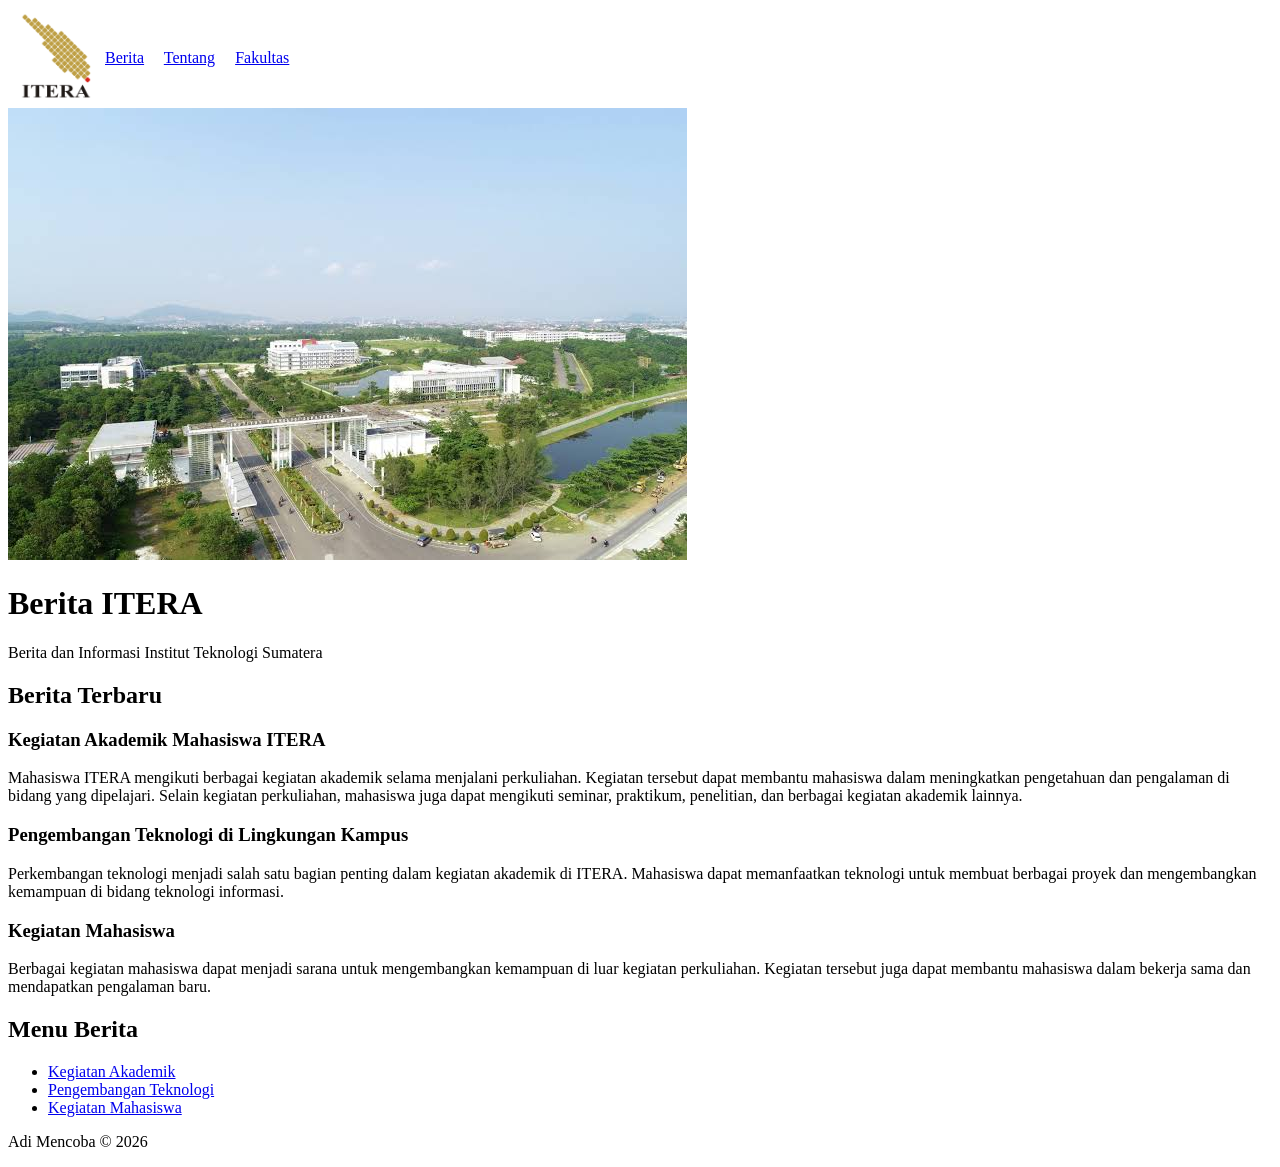
<file: tugas2/index.html>
<!DOCTYPE html>
<html lang="id">

<head>
    <meta charset="UTF-8">
    <meta name="viewport" content="width=device-width, initial-scale=1.0">
    <title>Berita ITERA</title>
</head>

<body>

    <header>

        <table>
            <tr>

                <td>
                    <img src="logo_itera.png"
                        alt="Logo Institut Teknologi Sumatera"
                        width="90">
                </td>

                <td>
                    <nav>
                        <a href="index.html">Berita</a>

                        &nbsp;&nbsp;&nbsp;

                        <a href="tentang.html">Tentang</a>

                        &nbsp;&nbsp;&nbsp;

                        <a href="fakultas.html">Fakultas</a>
                    </nav>
                </td>

            </tr>
        </table>

    </header>


    <div>

        <img src="tampilan_itera.png"
            alt="Kampus Institut Teknologi Sumatera">

    </div>


    <main>

        <h1>Berita ITERA</h1>

        <p>
            Berita dan Informasi Institut Teknologi Sumatera
        </p>


        <section>

            <h2>Berita Terbaru</h2>


            <article id="akademik">

                <h3>Kegiatan Akademik Mahasiswa ITERA</h3>

                <p>
                    Mahasiswa ITERA mengikuti berbagai kegiatan
                    akademik selama menjalani perkuliahan.
                    Kegiatan tersebut dapat membantu mahasiswa
                    dalam meningkatkan pengetahuan dan pengalaman
                    di bidang yang dipelajari. Selain kegiatan
                    perkuliahan, mahasiswa juga dapat mengikuti
                    seminar, praktikum, penelitian, dan berbagai
                    kegiatan akademik lainnya.
                </p>

            </article>


            <article id="teknologi">

                <h3>Pengembangan Teknologi di Lingkungan Kampus</h3>

                <p>
                    Perkembangan teknologi menjadi salah satu
                    bagian penting dalam kegiatan akademik di
                    ITERA. Mahasiswa dapat memanfaatkan teknologi
                    untuk membuat berbagai proyek dan mengembangkan
                    kemampuan di bidang teknologi informasi.
                </p>

            </article>


            <article id="mahasiswa">

                <h3>Kegiatan Mahasiswa</h3>

                <p>
                    Berbagai kegiatan mahasiswa dapat menjadi
                    sarana untuk mengembangkan kemampuan di luar
                    kegiatan perkuliahan. Kegiatan tersebut juga
                    dapat membantu mahasiswa dalam bekerja sama
                    dan mendapatkan pengalaman baru.
                </p>

            </article>

        </section>


        <aside>

            <h2>Menu Berita</h2>

            <ul>

                <li>
                    <a href="#akademik">
                        Kegiatan Akademik
                    </a>
                </li>

                <li>
                    <a href="#teknologi">
                        Pengembangan Teknologi
                    </a>
                </li>

                <li>
                    <a href="#mahasiswa">
                        Kegiatan Mahasiswa
                    </a>
                </li>

            </ul>

        </aside>

    </main>


    <footer>

        <p>
            Adi Mencoba &copy; 2026
        </p>

    </footer>

</body>

</html>
</file>
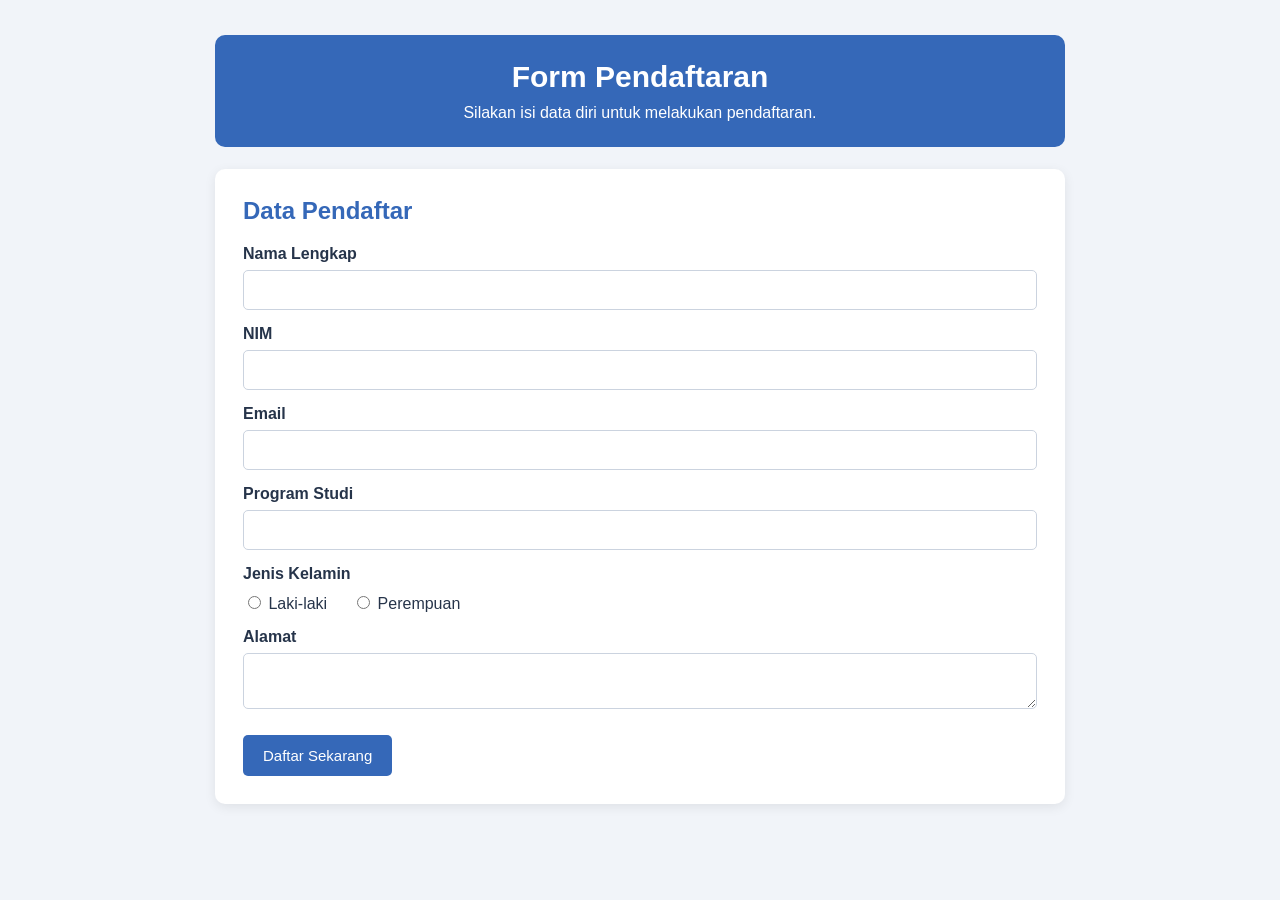
<file: tugas3/index.html>
<!DOCTYPE html>
<html lang="id">
<head>
    <meta charset="UTF-8">
    <meta name="viewport" content="width=device-width, initial-scale=1.0">
    <title>Form Pendaftaran</title>
    <link rel="stylesheet" href="style.css">
</head>
<body>
    <div class="container">
        <div class="header">
            <h1>Form Pendaftaran</h1>
            <p>Silakan isi data diri untuk melakukan pendaftaran.</p>
        </div>

        <div class="form-box">
            <h2>Data Pendaftar</h2>
            <form action="detail.html" method="get">
                <label for="nama">Nama Lengkap</label>
                <input type="text" id="nama" name="nama" required>

                <label for="nim">NIM</label>
                <input type="text" id="nim" name="nim" required>

                <label for="email">Email</label>
                <input type="email" id="email" name="email" required>

                <label for="prodi">Program Studi</label>
                <input type="text" id="prodi" name="prodi" required>

                <label>Jenis Kelamin</label>
                <div class="pilihan">
                    <label><input type="radio" name="jenis_kelamin" value="Laki-laki" required> Laki-laki</label>
                    <label><input type="radio" name="jenis_kelamin" value="Perempuan"> Perempuan</label>
                </div>

                <label for="alamat">Alamat</label>
                <textarea id="alamat" name="alamat"></textarea>

                <button type="submit">Daftar Sekarang</button>
            </form>
        </div>
    </div>
</body>
</html>
</file>
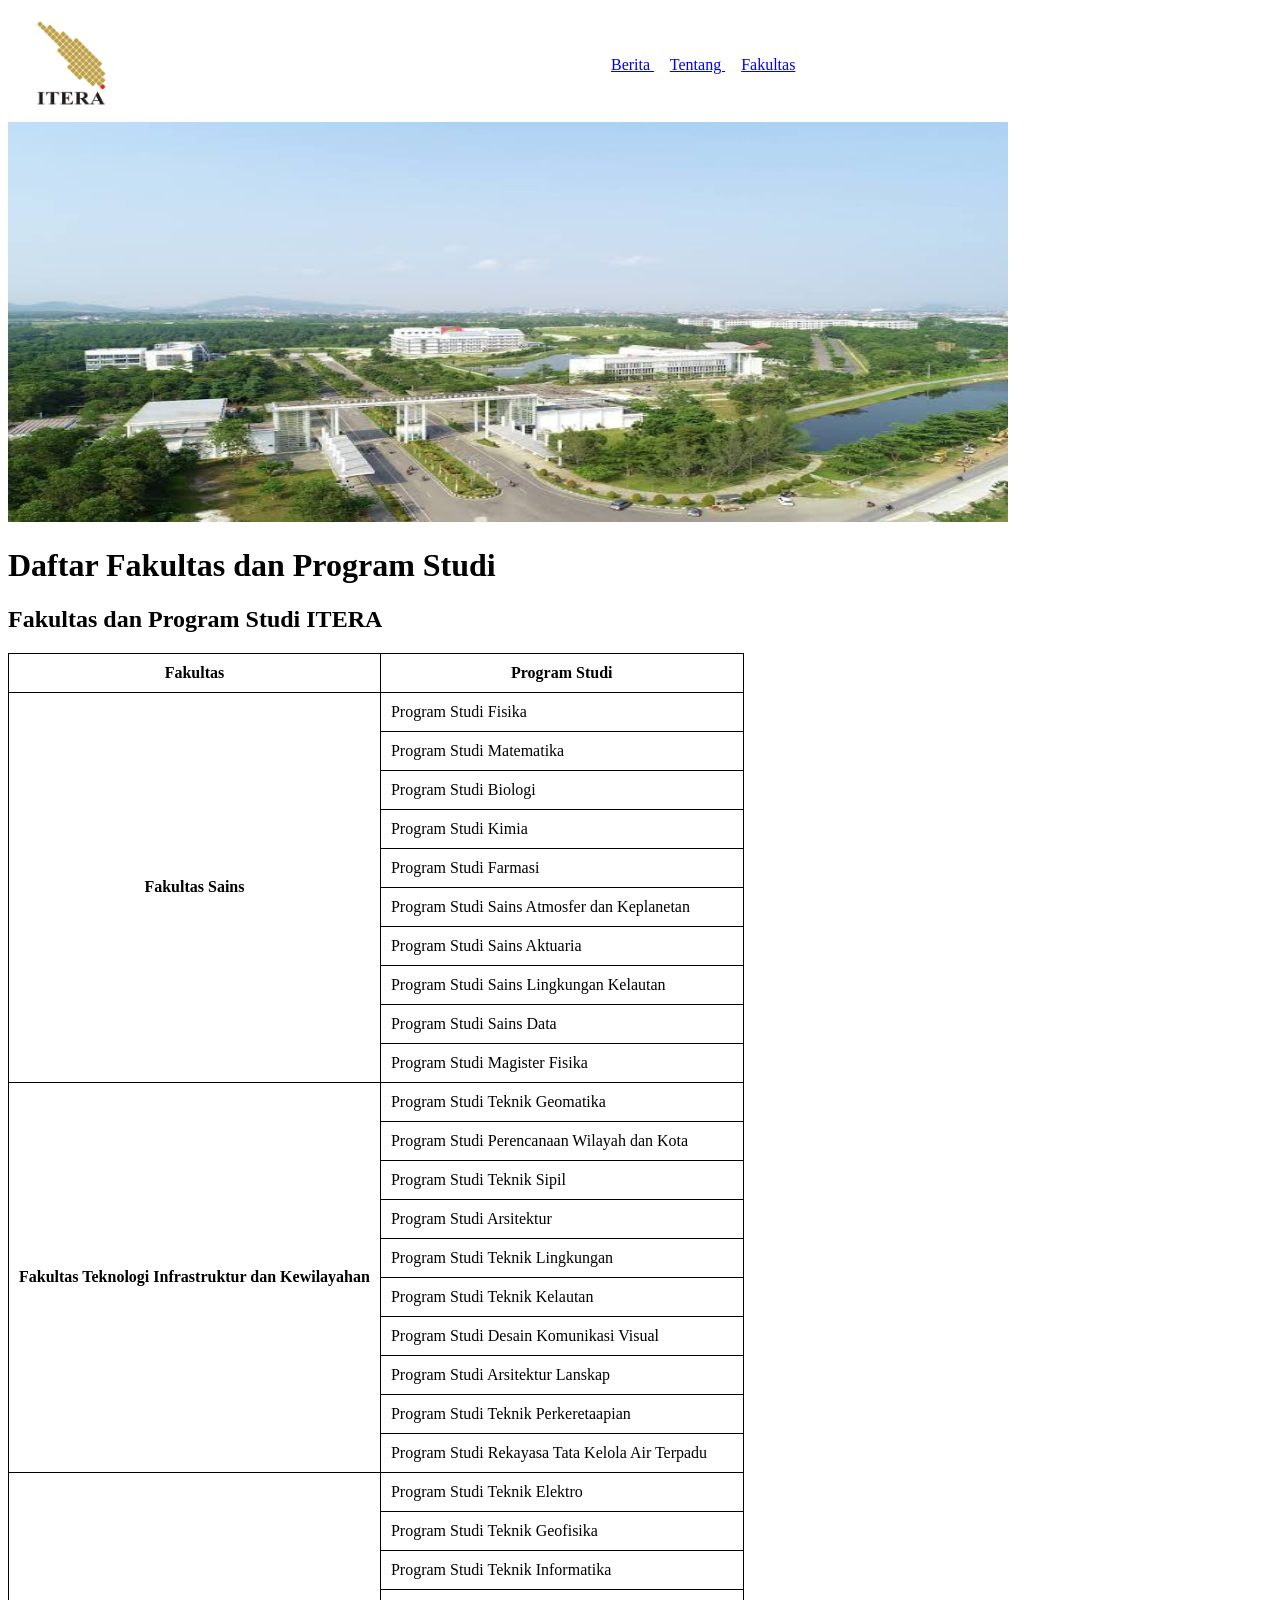
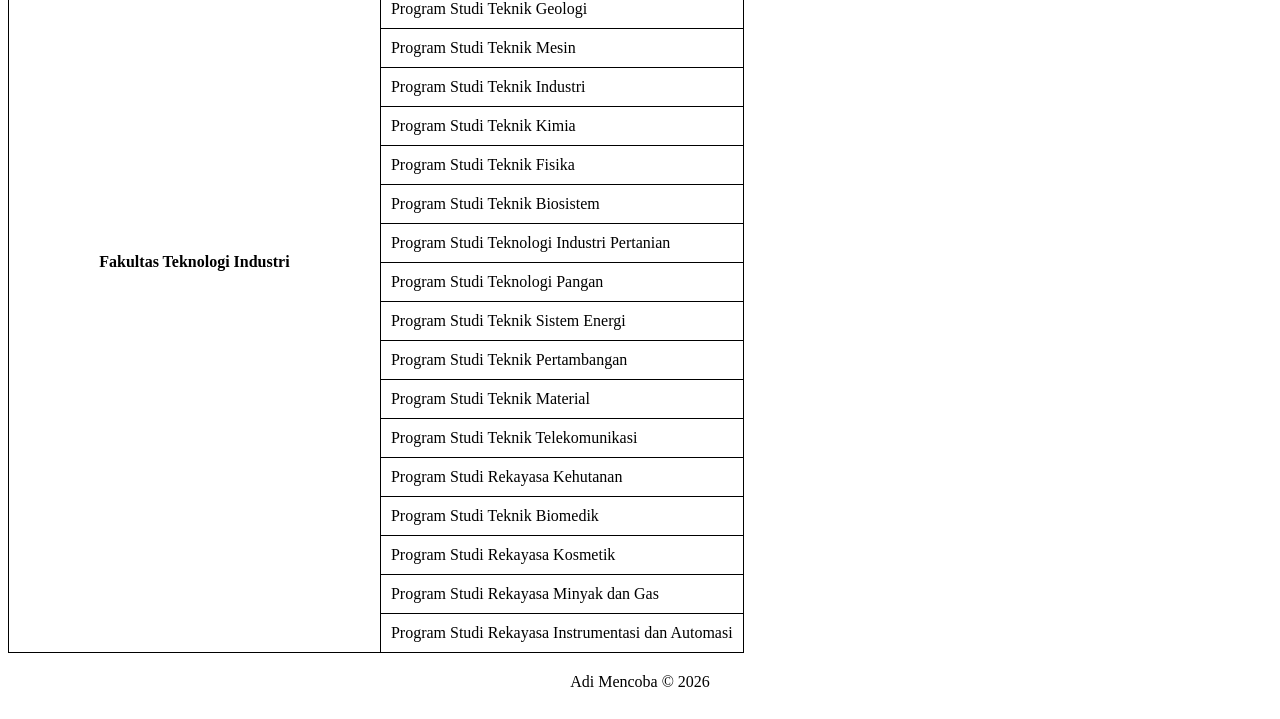
<file: tugas2/fakultas.html>
<!DOCTYPE html>
<html lang="id">

<head>
    <meta charset="UTF-8">
    <meta name="viewport" content="width=device-width, initial-scale=1.0">
    <title>Fakultas ITERA</title>

    <style>
        .header-table {
            width: 100%;
            border: 0;
            border-spacing: 0;
        }

        .logo-cell {
            width: 10%;
            text-align: center;
            padding: 10px;
        }

        .menu-cell {
            width: 90%;
            text-align: center;
            padding: 10px;
        }

        .tabel-fakultas {
            border-collapse: collapse;
        }

        .tabel-fakultas th,
        .tabel-fakultas td {
            border: 1px solid black;
            padding: 10px;
        }

        .footer-table {
            width: 100%;
            border: 0;
            border-spacing: 0;
        }

        .footer-cell {
            text-align: center;
            padding: 20px;
        }
    </style>
</head>

<body>

    <header>

        <table class="header-table">
            <tr>

                <td class="logo-cell">
                    <img src="logo_itera.png"
                        alt="Logo Institut Teknologi Sumatera"
                        width="90">
                </td>

                <td class="menu-cell">
                    <nav>
                        <a href="index.html">
                            Berita
                        </a>

                        &nbsp;&nbsp;&nbsp;

                        <a href="tentang.html">
                            Tentang
                        </a>

                        &nbsp;&nbsp;&nbsp;

                        <a href="fakultas.html">
                            Fakultas
                        </a>
                    </nav>
                </td>

            </tr>
        </table>

    </header>


    <div>
        <img src="tampilan_itera.png"
            alt="Kampus Institut Teknologi Sumatera"
            width="1000"
            height="400">
    </div>


    <main>

        <h1>Daftar Fakultas dan Program Studi</h1>

        <section>

            <h2>Fakultas dan Program Studi ITERA</h2>

            <table class="tabel-fakultas">

                <thead>
                    <tr>
                        <th>Fakultas</th>
                        <th>Program Studi</th>
                    </tr>
                </thead>

                <tbody>

                    <tr>
                        <th rowspan="10">
                            Fakultas Sains
                        </th>
                        <td>
                            Program Studi Fisika
                        </td>
                    </tr>

                    <tr>
                        <td>
                            Program Studi Matematika
                        </td>
                    </tr>

                    <tr>
                        <td>
                            Program Studi Biologi
                        </td>
                    </tr>

                    <tr>
                        <td>
                            Program Studi Kimia
                        </td>
                    </tr>

                    <tr>
                        <td>
                            Program Studi Farmasi
                        </td>
                    </tr>

                    <tr>
                        <td>
                            Program Studi Sains Atmosfer dan Keplanetan
                        </td>
                    </tr>

                    <tr>
                        <td>
                            Program Studi Sains Aktuaria
                        </td>
                    </tr>

                    <tr>
                        <td>
                            Program Studi Sains Lingkungan Kelautan
                        </td>
                    </tr>

                    <tr>
                        <td>
                            Program Studi Sains Data
                        </td>
                    </tr>

                    <tr>
                        <td>
                            Program Studi Magister Fisika
                        </td>
                    </tr>


                    <tr>
                        <th rowspan="10">
                            Fakultas Teknologi Infrastruktur dan Kewilayahan
                        </th>
                        <td>
                            Program Studi Teknik Geomatika
                        </td>
                    </tr>

                    <tr>
                        <td>
                            Program Studi Perencanaan Wilayah dan Kota
                        </td>
                    </tr>

                    <tr>
                        <td>
                            Program Studi Teknik Sipil
                        </td>
                    </tr>

                    <tr>
                        <td>
                            Program Studi Arsitektur
                        </td>
                    </tr>

                    <tr>
                        <td>
                            Program Studi Teknik Lingkungan
                        </td>
                    </tr>

                    <tr>
                        <td>
                            Program Studi Teknik Kelautan
                        </td>
                    </tr>

                    <tr>
                        <td>
                            Program Studi Desain Komunikasi Visual
                        </td>
                    </tr>

                    <tr>
                        <td>
                            Program Studi Arsitektur Lanskap
                        </td>
                    </tr>

                    <tr>
                        <td>
                            Program Studi Teknik Perkeretaapian
                        </td>
                    </tr>

                    <tr>
                        <td>
                            Program Studi Rekayasa Tata Kelola Air Terpadu
                        </td>
                    </tr>


                    <tr>
                        <th rowspan="20">
                            Fakultas Teknologi Industri
                        </th>
                        <td>
                            Program Studi Teknik Elektro
                        </td>
                    </tr>

                    <tr>
                        <td>
                            Program Studi Teknik Geofisika
                        </td>
                    </tr>

                    <tr>
                        <td>
                            Program Studi Teknik Informatika
                        </td>
                    </tr>

                    <tr>
                        <td>
                            Program Studi Teknik Geologi
                        </td>
                    </tr>

                    <tr>
                        <td>
                            Program Studi Teknik Mesin
                        </td>
                    </tr>

                    <tr>
                        <td>
                            Program Studi Teknik Industri
                        </td>
                    </tr>

                    <tr>
                        <td>
                            Program Studi Teknik Kimia
                        </td>
                    </tr>

                    <tr>
                        <td>
                            Program Studi Teknik Fisika
                        </td>
                    </tr>

                    <tr>
                        <td>
                            Program Studi Teknik Biosistem
                        </td>
                    </tr>

                    <tr>
                        <td>
                            Program Studi Teknologi Industri Pertanian
                        </td>
                    </tr>

                    <tr>
                        <td>
                            Program Studi Teknologi Pangan
                        </td>
                    </tr>

                    <tr>
                        <td>
                            Program Studi Teknik Sistem Energi
                        </td>
                    </tr>

                    <tr>
                        <td>
                            Program Studi Teknik Pertambangan
                        </td>
                    </tr>

                    <tr>
                        <td>
                            Program Studi Teknik Material
                        </td>
                    </tr>

                    <tr>
                        <td>
                            Program Studi Teknik Telekomunikasi
                        </td>
                    </tr>

                    <tr>
                        <td>
                            Program Studi Rekayasa Kehutanan
                        </td>
                    </tr>

                    <tr>
                        <td>
                            Program Studi Teknik Biomedik
                        </td>
                    </tr>

                    <tr>
                        <td>
                            Program Studi Rekayasa Kosmetik
                        </td>
                    </tr>

                    <tr>
                        <td>
                            Program Studi Rekayasa Minyak dan Gas
                        </td>
                    </tr>

                    <tr>
                        <td>
                            Program Studi Rekayasa Instrumentasi dan Automasi
                        </td>
                    </tr>

                </tbody>

            </table>

        </section>

    </main>


    <footer>

        <table class="footer-table">
            <tr>
                <td class="footer-cell">
                    Adi Mencoba &copy; 2026
                </td>
            </tr>
        </table>

    </footer>

</body>

</html>
</file>
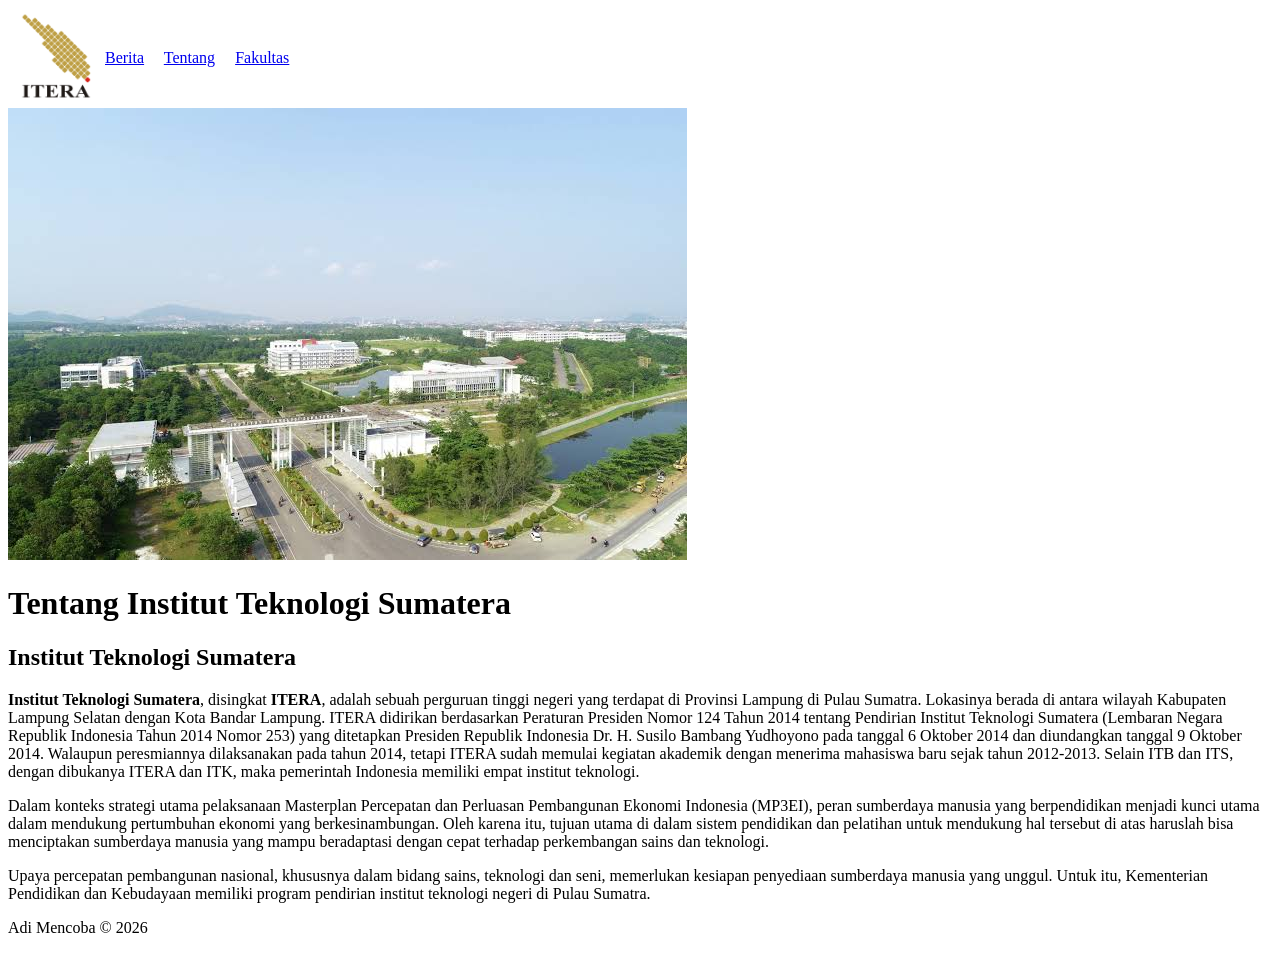
<file: tugas2/tentang.html>
<!DOCTYPE html>
<html lang="id">

<head>
    <meta charset="UTF-8">
    <meta name="viewport" content="width=device-width, initial-scale=1.0">
    <title>Tentang ITERA</title>
</head>

<body>

    <header>

        <table>
            <tr>

                <td>
                    <img src="logo_itera.png"
                        alt="Logo Institut Teknologi Sumatera"
                        width="90">
                </td>

                <td>
                    <nav>
                        <a href="index.html">Berita</a>

                        &nbsp;&nbsp;&nbsp;

                        <a href="tentang.html">Tentang</a>

                        &nbsp;&nbsp;&nbsp;

                        <a href="fakultas.html">Fakultas</a>
                    </nav>
                </td>

            </tr>
        </table>

    </header>


    <div>

        <img src="tampilan_itera.png"
            alt="Kampus Institut Teknologi Sumatera">

    </div>


    <main>

        <h1>Tentang Institut Teknologi Sumatera</h1>


        <section>

            <h2>Institut Teknologi Sumatera</h2>

            <p>
                <strong>Institut Teknologi Sumatera</strong>, disingkat
                <strong>ITERA</strong>, adalah sebuah perguruan tinggi negeri
                yang terdapat di Provinsi Lampung di Pulau Sumatra.
                Lokasinya berada di antara wilayah Kabupaten Lampung
                Selatan dengan Kota Bandar Lampung. ITERA didirikan
                berdasarkan Peraturan Presiden Nomor 124 Tahun 2014
                tentang Pendirian Institut Teknologi Sumatera
                (Lembaran Negara Republik Indonesia Tahun 2014
                Nomor 253) yang ditetapkan Presiden Republik Indonesia
                Dr. H. Susilo Bambang Yudhoyono pada tanggal
                6 Oktober 2014 dan diundangkan tanggal 9 Oktober 2014.
                Walaupun peresmiannya dilaksanakan pada tahun 2014,
                tetapi ITERA sudah memulai kegiatan akademik dengan
                menerima mahasiswa baru sejak tahun 2012-2013.
                Selain ITB dan ITS, dengan dibukanya ITERA dan ITK,
                maka pemerintah Indonesia memiliki empat institut
                teknologi.
            </p>


            <p>
                Dalam konteks strategi utama pelaksanaan Masterplan
                Percepatan dan Perluasan Pembangunan Ekonomi Indonesia
                (MP3EI), peran sumberdaya manusia yang berpendidikan
                menjadi kunci utama dalam mendukung pertumbuhan ekonomi
                yang berkesinambungan. Oleh karena itu, tujuan utama
                di dalam sistem pendidikan dan pelatihan untuk
                mendukung hal tersebut di atas haruslah bisa menciptakan
                sumberdaya manusia yang mampu beradaptasi dengan cepat
                terhadap perkembangan sains dan teknologi.
            </p>


            <p>
                Upaya percepatan pembangunan nasional, khususnya dalam
                bidang sains, teknologi dan seni, memerlukan kesiapan
                penyediaan sumberdaya manusia yang unggul. Untuk itu,
                Kementerian Pendidikan dan Kebudayaan memiliki program
                pendirian institut teknologi negeri di Pulau Sumatra.
            </p>

        </section>

    </main>


    <footer>

        <p>
            Adi Mencoba &copy; 2026
        </p>

    </footer>

</body>

</html>
</file>
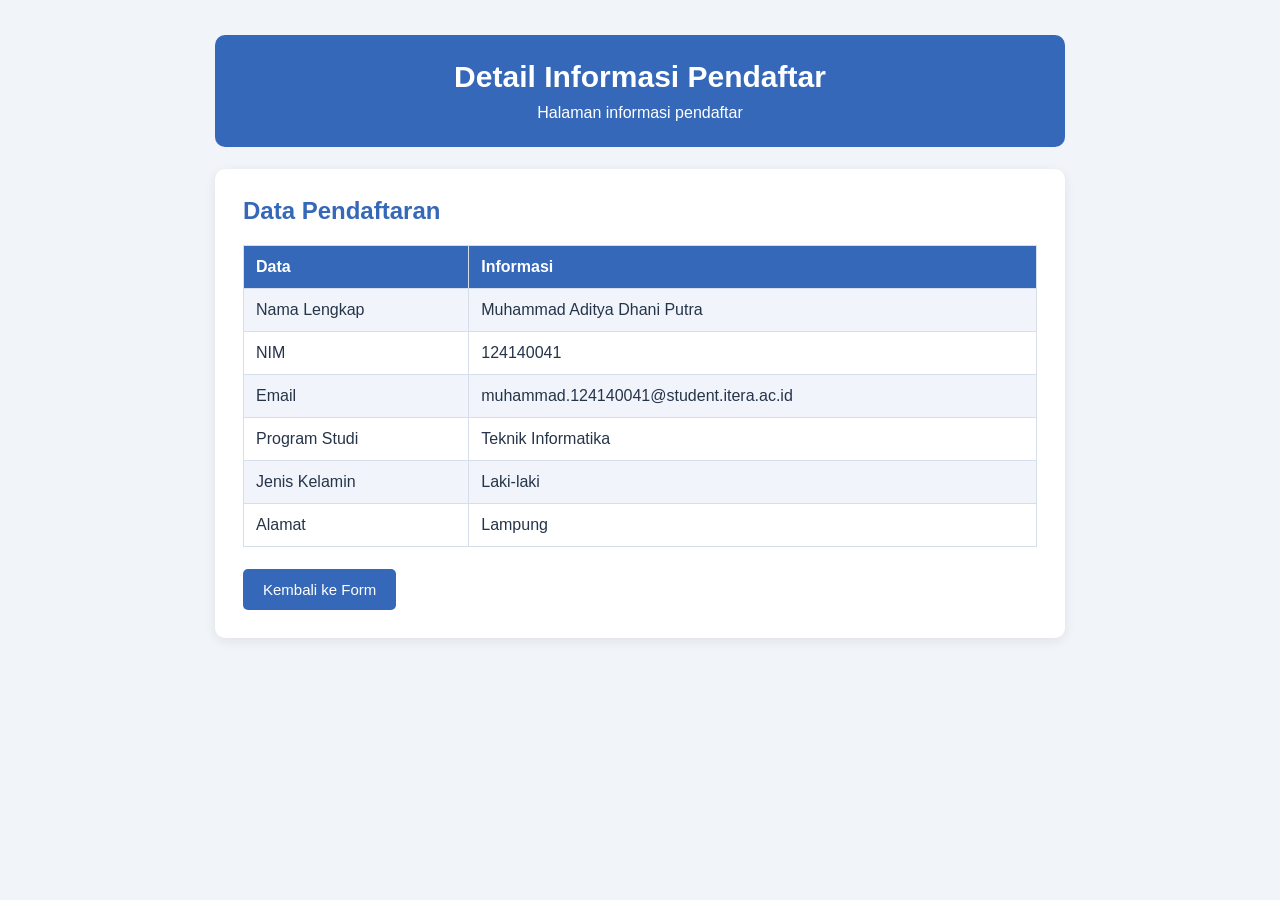
<file: tugas3/detail.html>
<!DOCTYPE html>
<html lang="id">
<head>
    <meta name="viewport" content="width=device-width, initial-scale=1.0">
    <title>Detail Pendaftar</title>
    <link rel="stylesheet" href="style.css">
</head>
<body>
    <div class="container">
        <div class="header">
            <h1>Detail Informasi Pendaftar</h1>
            <p>Halaman informasi pendaftar</p>
        </div>

        <div class="detail-box">
            <h2>Data Pendaftaran</h2>
            <table>
                <tr>
                    <th>Data</th>
                    <th>Informasi</th>
                </tr>
                <tr>
                    <td>Nama Lengkap</td>
                    <td>Muhammad Aditya Dhani Putra</td>
                </tr>
                <tr>
                    <td>NIM</td>
                    <td>124140041</td>
                </tr>
                <tr>
                    <td>Email</td>
                    <td>muhammad.124140041@student.itera.ac.id</td>
                </tr>
                <tr>
                    <td>Program Studi</td>
                    <td>Teknik Informatika</td>
                </tr>
                <tr>
                    <td>Jenis Kelamin</td>
                    <td>Laki-laki</td>
                </tr>
                <tr>
                    <td>Alamat</td>
                    <td>Lampung</td>
                </tr>
            </table>
            <a class="tombol" href="index.html">Kembali ke Form</a>
        </div>
    </div>
</body>
</html>
</file>
<file: tugas3/style.css>
* {
    box-sizing: border-box;
}

body {
    margin: 0;
    font-family: Arial, sans-serif;
    background-color: #f1f4f9;
    color: #26344a;
}

.container {
    width: 90%;
    max-width: 850px;
    margin: 35px auto;
}

.header {
    background-color: #3568b8;
    color: white;
    text-align: center;
    padding: 25px 15px;
    border-radius: 10px;
    margin-bottom: 22px;
}

.header h1 {
    margin: 0 0 10px;
    font-size: 30px;
}

.header p {
    margin: 0;
}

.form-box, .detail-box {
    background-color: white;
    padding: 28px;
    border-radius: 10px;
    box-shadow: 0 3px 12px rgba(0, 0, 0, 0.08);
}

h2 {
    margin-top: 0;
    color: #3568b8;
}

form > label {
    display: block;
    margin-top: 15px;
    margin-bottom: 7px;
    font-weight: bold;
}

input[type="text"], input[type="email"], select, textarea {
    width: 100%;
    padding: 11px;
    border: 1px solid #cbd3df;
    border-radius: 5px;
    font-size: 14px;
}

input:focus, select:focus, textarea:focus {
    outline: 2px solid #9bbcf0;
    border-color: #3568b8;
}

.pilihan {
    display: flex;
    gap: 25px;
    margin: 10px 0;
}

.pilihan label {
    font-weight: normal;
}

button, .tombol {
    display: inline-block;
    margin-top: 22px;
    padding: 12px 20px;
    border: none;
    border-radius: 5px;
    background-color: #3568b8;
    color: white;
    text-decoration: none;
    font-size: 15px;
    cursor: pointer;
}

button:hover, .tombol:hover {
    background-color: #244b89;
}

table {
    width: 100%;
    border-collapse: collapse;
    margin-top: 18px;
}

th, td {
    border: 1px solid #d6deea;
    padding: 12px;
    text-align: left;
}

th {
    background-color: #3568b8;
    color: white;
}

tr:nth-child(even) {
    background-color: #f1f5fb;
}

tr:hover {
    background-color: #e5edfa;
}

.info {
    line-height: 1.6;
}

.footer {
    text-align: center;
    color: #718096;
    font-size: 13px;
    margin-top: 22px;
}

@media (max-width: 600px) {
    .container {
        width: 94%;
        margin: 18px auto;
    }

    .form-box, .detail-box {
        padding: 18px;
    }

    .header h1 {
        font-size: 24px;
    }

    .pilihan {
        flex-direction: column;
        gap: 10px;
    }

    th, td {
        padding: 8px;
        font-size: 13px;
    }
}
</file>
